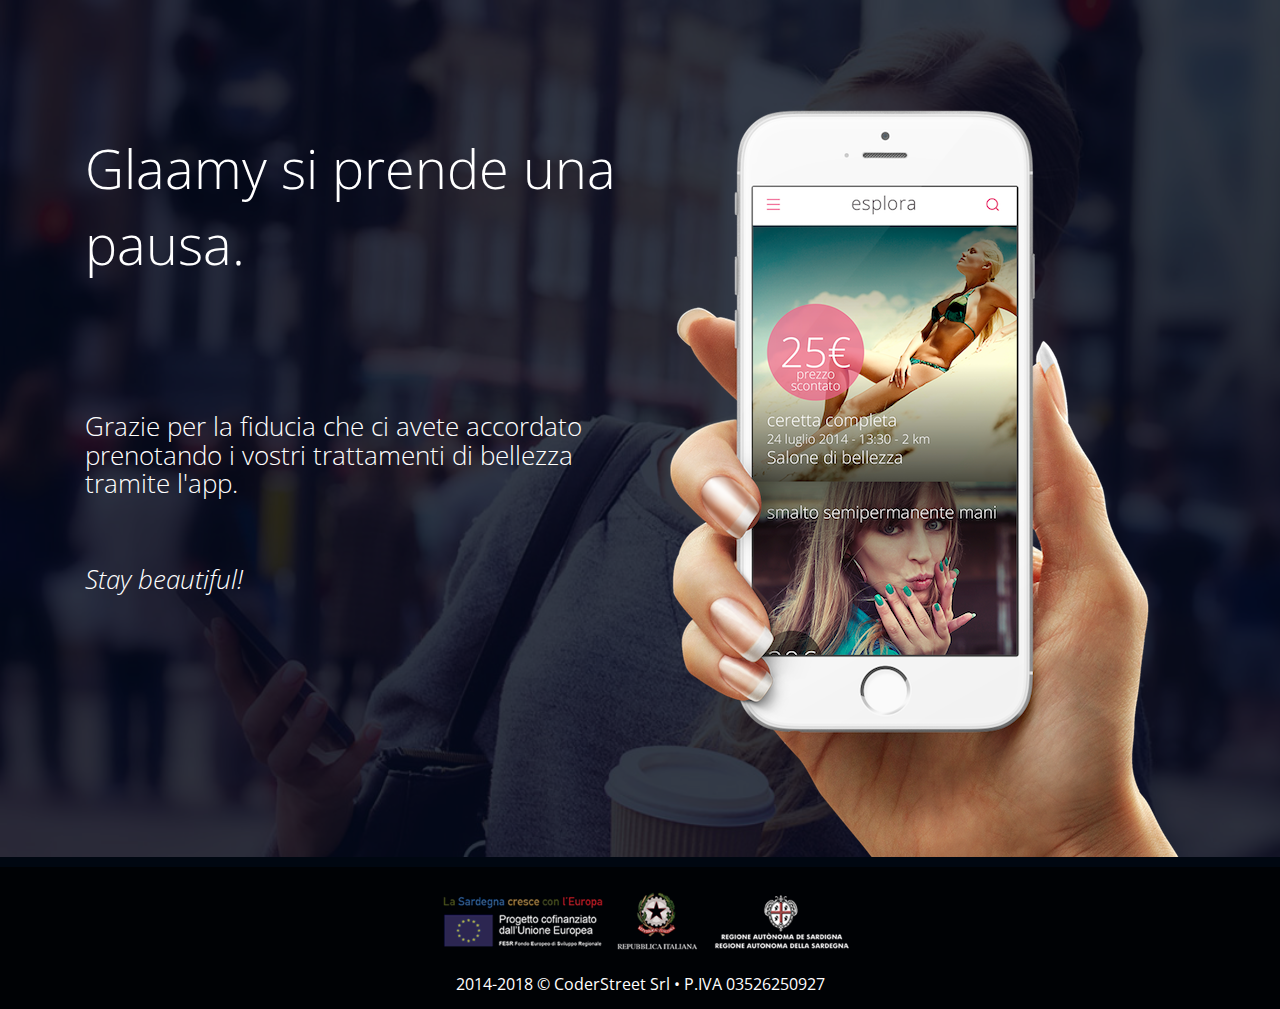
<file: glaamy_splash/index.html>
<!DOCTYPE html>
<html lang="en">
<head>
	<meta charset="utf-8">
    <meta http-equiv="X-UA-Compatible" content="IE=edge">
    <meta name="viewport" content="width=device-width, initial-scale=1.0">
    <meta name="description" content="">
    <meta name="author" content="">
    <title>Glaamy</title>
    
	<!-- Bootstrap CSS -->
	<link href="css/bootstrap.min.css" rel="stylesheet">
     <!-- CSS Custom -->
    <link rel="stylesheet" type="text/css" href="css/style.css">
    
    <!-- favicon Icon -->
    <!--<link rel="shortcut icon" href="images/favicon.ico" type="image/x-icon">
	<link rel="icon" href="images/favicon.ico" type="image/x-icon">-->
    <!-- CSS Plugins -->
    <link href="css/font-awesome.min.css" rel="stylesheet">
    <link rel="stylesheet" href="css/animate.min.css">
    <!-- Google Fonts -->
	<link href='https://fonts.googleapis.com/css?family=Roboto+Slab:400,300,700' rel='stylesheet' type='text/css'>
	<link href='https://fonts.googleapis.com/css?family=Open+Sans:400,600,700' rel='stylesheet' type='text/css'>
     <!-- HTML5 Shim and Respond.js IE8 support of HTML5 elements and media queries -->
    <!-- WARNING: Respond.js doesn't work if you view the page via file:// -->
    <!--[if lt IE 9]>
        <script src="https://oss.maxcdn.com/libs/html5shiv/3.7.0/html5shiv.js"></script>
        <script src="https://oss.maxcdn.com/libs/respond.js/1.4.2/respond.min.js"></script>
    <![endif]-->

</head>
<body>

<section id="home" class="top_banner_bg secondary-bg">
	<div class="container">
		<div class="row">
			<div class="col-md-12">
				<div class="top_banner">
				
				</div>
				
				<div class="col-md-6">
					<div class="present">
						<h1> Glaamy si prende una pausa. </h1>
						
						<h5> Grazie per la fiducia che ci avete accordato prenotando i vostri trattamenti di bellezza tramite l'app.</h5>
						
						<h5> <br/><br/> <em>Stay beautiful!</em></h5>
					</div>
				</div>
				
				<div class="col-md-6">
					<div class="present_img">
						<img src="images/image-1.png" alt="image">
					</div>
				</div>
				
			</div>
		</div>
	</div>
</section>

<footer class="third-bg">
	<div class="footer_bottom fourth-bg">
		<img src="images/sardegna-ricerche.png">
		<br/>
        <p>2014-2018 &copy; CoderStreet Srl • P.IVA 03526250927 </p>
    </div>
				
</footer>
<script src="js/jquery.min.js"></script>
<script src="js/bootstrap.min.js"></script>
<script src="js/interface.js"></script> 
<script type="text/javascript"> 
	$(document).ready(function(){
	$("#menu_slide").click(function(){
		$("#navbar").slideToggle('normal');
	});
	});
 </script>
<!--Menu Js Right Menu-->
<script type="text/javascript">
$(document).ready(function(){
  $('#navbar > ul > li:has(ul)').addClass("has-sub");
  $('#navbar > ul > li > a').click(function() {
    var checkElement = $(this).next();
    $('#navbar li').removeClass('dropdown');
    $(this).closest('li').addClass('dropdown');	
    if((checkElement.is('ul')) && (checkElement.is(':visible'))) {
      $(this).closest('li').removeClass('dropdown');
      checkElement.slideUp('normal');
    }
    if((checkElement.is('ul')) && (!checkElement.is(':visible'))) {
      $('#navbar ul ul:visible').slideUp('normal');
      checkElement.slideDown('normal');
    }
    if (checkElement.is('ul')) {
      return false;
    } else {
      return true;	
    }		
  });
});
<!--end-->
</script>
<script type="text/javascript">	
$("#navbar").on("click", function(event){
    event.stopPropagation();
});
$(".dropdown-menu").on("click", function(event){
    event.stopPropagation();
});
$(document).on("click", function(event){
    $(".dropdown-menu").slideUp('normal');
});	

$(".navbar-header").on("click", function(event){
    event.stopPropagation();
});
$(document).on("click", function(event){
    $("#navbar").slideUp('normal');
});		
</script>

</body>
<!-- JS Plugins -->
  </html>
</file>
<file: glaamy_splash/css/style.css>
@charset "utf-8";
/* CSS Document */

*::-moz-selection {
  background: #f6b20e none repeat scroll 0 0;
  color: #fff;
}
::-moz-selection { background: #64bb67; color:#fff; text-shadow: none; }
::selection { background:#64bb67; color:#fff; text-shadow: none; }

 body {
	background:#fff;
	font-family: 'Open Sans', sans-serif;
	font-size: 16px;
	line-height: 30px;
	overflow-x:hidden;
	position:relative;
	font-weight:300;
} 
section {
  clear: both;
  padding:110px 0;
}

h1, h2, h3, h4, h5, h6 {
	font-family: 'Open Sans', sans-serif;
}

h1 {
  font-size: 66px;
}
h2{
  font-size: 46px;
}
h3 {
  font-size: 36px;
}
h4{
  font-size: 32px;	
}
h5 {
	 font-size: 26px;
}
h6{
	font-size: 22px;
}


p{
	font-size:16px;
	color:#585858;
	line-height:27px;
}


.secondary-bg{
	background-color:#010a1c;
}
.primary-bg{
	background-color:#fff;
}
.third-bg{
	background-color:#000711;
}
.fourth-bg{
	background-color:#000205;
}
.fifth-bg{
	background-color:#f0efef;
}


a {
	transition-duration:0.3s;
	 -moz-transition-duration:0.3s;
	  -o-transition-duration:0.3s;
	   -webkit-transition-duration:0.3s;
	    -ms-transition-duration:0.3s;
		text-decoration:none;
}

a:hover{
	text-decoration:none;
}

.padding_bottom_none{
	padding-bottom:0px;
}

.padding_none {
  padding: 0;
}

.clear{
	clear:both;
}
img {
	max-width:100%;
}

.section_heading.primary-bg > a {
  text-decoration: none;
}

.section_heading.secondary-bg.recent_post > a {
  text-decoration: none;
}

.container {
  position: relative;
  z-index: 1;
}


/*============
	header
===================*/
header {
  background:rgba(0, 0, 0, 0.5);
  margin: 0 auto;
  padding: 0;
}

.logo_img {
  padding: 9px 0;
}

/*=========
	menu
==========*/

.dropdown .dropdown-toggle::after{
 
  content: "";
  font-family: fontawesome;
  font-size: 10px;
  font-weight: 400;
  margin: 0 3px;
  position: absolute;
}
.dropdown .dropdown-toggle {
  position: relative;
}

.navbar.navbar-default, #navbar.collapse.navbar-collapse {
	background-color:transparent;
}


.navbar {
  border: 0 solid hsla(0, 0%, 0%, 0);
  margin-bottom: 0;
  position: relative;
}

.collapse.navbar-collapse {
  background: hsl(0, 0%, 0%) none repeat scroll 0 0;
  margin: 0 auto;
  text-align: right;
}
.navbar ul.nav.navbar-nav {
	float:none;
	text-align:center;
}
.navbar ul.nav.navbar-nav {
	display:inline-block;
	float:none;
	vertical-align:middle;
}

.navbar ul.nav.navbar-nav li {
  margin: 0;
  padding: 0 5px;
}

.navbar ul.nav.navbar-nav li:first-child {
	border-left:0px;
}

.navbar ul.nav.navbar-nav li:last-child {
	border-right:0px;	
}

.navbar ul.nav.navbar-nav li a {
  color: hsl(0, 0%, 100%);
  font-family: "Open Sans",sans-serif;
  font-size: 15px;
  font-weight: 400;
  padding-left: 10px;
  padding-right: 13px;
  text-transform: uppercase;
}

.navbar ul.nav.navbar-nav li a:hover {
    background-color: #f6b20e;
    color: #fff;
}
	
.navbar ul.nav.navbar-nav li.active a {
    background-color: #f6b20e;
    color: #fff;
}

.navbar-collapse {
  overflow-x: visible;
  padding-left: 0;
  padding-right: 0;
}

@media (min-width:990px) {.navbar-collapse { display: inline-block;}	}

/*----------blog----------*/
section.post_blog_bg {
  padding: 10px 0 60px;
}

.blog_category > ul {
  margin: 0;
  padding: 0;
}
.blog_category li {
  display: inline-block;
  font-size: 13px;
  font-weight: 300;
  list-style: outside none none;
  text-transform: uppercase;
}
.blog_category {
  display: inline-block;
  float: left;
}
.blog_text > ul {
  margin: 0;
  padding: 0;
}
.blog_text li {
  display: inline;
  font-size: 13px;
  font-weight: 300;
  list-style: outside none none;
  padding: 0 0 0 10px;
  text-transform: uppercase;
}

.blog_text li a {
  font-size: 13px;
  font-weight: 300;
  color: #949393;
  text-transform:uppercase;
}

.blog_text li a:hover {
	color:#f6b20e;

}

.blog_post > h4 {
  padding-bottom: 10px;
}
.blog_post_img {
  margin: 10px 0 20px;
}
.blog_post {
  border-bottom: 1px solid hsl(0, 0%, 80%);
  padding: 40px 0;
}
.blog_post > p {
  font-family: open sans;
  font-size: 17px;
  font-weight: 400;
  margin: 0 0 15px;
}

.blog_post > a {
  color: hsl(0, 0%, 0%);
  font-size: 17px;
  font-weight: 300;
}

.blog_post > a:hover {
	color:#f6b20e;
}

.blog_category li a {
  color: hsl(0, 0%, 0%);
  font-weight: 600;
}
.blog_category li a:hover {
	color:#f6b20e;
}

.blog_post h4 a {
  color: hsl(0, 0%, 0%);
  font-weight: 300;
}

article.blog_post:last-child {
  border-bottom: medium none;
}

.page-numbers {
  clear: both;
  margin: 30px auto;
  padding: 0;
}
.page-numbers li {
  display: inline-block;
  list-style: outside none none;
}
.page-numbers li:hover a, .page-numbers li:hover span, .page-numbers li .current {
  background-color: hsl(42, 93%, 51%);
  color: hsl(0, 0%, 100%);
  border-radius: 10px;
}
.page-numbers li a, .page-numbers li span {
  color: hsl(0, 0%, 0%);
  display: inline-block;
  font-size: 15px;
  font-weight: 400;
  margin-right: 5px;
  padding: 4px 15px;
  text-decoration: none;
}
.page-numbers li a, .page-numbers li span {
  color: hsl(0, 0%, 0%);
  display: inline-block;
  font-size: 15px;
  font-weight: 400;
  margin-right: 5px;
  padding: 1px 12px;
  text-decoration: none;
}

.side_bar_heading {
  text-align: center;
}

.side_bar_heading h6 {
  border-bottom: 1px solid hsl(0, 0%, 75%);
  display: inline-block;
  font-weight: 300;
  line-height: 64px;
margin-bottom: 40px;
  margin-top: 0;
  padding: 0 10px 10px;
  position: relative;
  text-transform: uppercase;
}


.side_bar_heading h6::after {
  bottom: -34px;
  content: "";
  font-family: fontawesome;
  font-size: 30px;
  left: 0;
  margin: 0 auto;
  position: absolute;
  right: 0;
  color: rgba(0, 0, 0, 0.5);
}


.side_bar_sub_heading h6 {
  border-bottom: 1px solid hsl(0, 0%, 75%);
  display: inline-block;
  font-weight: 300;
  line-height: 64px;
margin-bottom: 40px;
  margin-top: 0;
  padding: 0 10px 10px;
  position: relative;
  text-transform: uppercase;
  color:#fff;
}


.side_bar_sub_heading h6::after {
  bottom: -34px;
  content: "";
  font-family: fontawesome;
  font-size: 30px;
  left: 0;
  margin: 0 auto;
  position: absolute;
  right: 0;
  color: rgba(255, 255, 255, 0.5);
}


.news_sletter p {
  font-size: 14px;
  font-weight: 400;
  line-height: 24px;
  color: hsl(0, 0%, 100%);
}
.news_sletter {
  background: hsl(0, 0%, 0%) none repeat scroll 0 0;
  padding: 27px;
  margin-bottom: 40px;
  text-align: center;
}
.blog_form .form-control {
  border: medium none;
  border-radius: 10px;
  box-shadow: none;
  height: 50px;
}
.search_btn-3 .btn-default {
  background: hsl(39, 100%, 50%) none repeat scroll 0 0;
  border: medium none;
  border-radius: 10px;
  color: hsl(0, 0%, 100%);
  font-family: roboto slab;
  font-size: 22px;
  height: 50px;
  width: 100%;
}

.side_blog_bg {
  padding: 60px 0 60px;
}
.sidebar_wrap {
  border: 1px solid hsl(0, 0%, 80%);
  padding: 20px;
  margin-bottom: 40px;
}

.recent-detail {
  border-bottom: 1px solid hsl(0, 0%, 80%);
  margin-bottom: 20px;
  overflow: hidden;
  padding-bottom: 20px;
}

.recent-image {
  float: left;
  padding: 0 12px 0 0;
}
.recent-text h6 {
  color: hsl(0, 0%, 0%);
  font-size: 18px;
  font-weight: 300;
  margin: 0;
  padding: 0 0 10px;
}
.blog_category.side_category {
  display: inline-block;
  float: left;
}
.blog_category.side_category li {
  font-size: 11px;
}
.recent-detail:last-child {
  border-bottom: medium none;
}

.category-detail > ul {
  margin: 0 auto 30px;
  padding: 0;
}

.category-detail li {
  border-bottom: 1px dashed hsl(0, 0%, 80%);
  list-style: outside none none;
  margin: 0 20px 0 20px;
  padding: 10px 0;
}

.category-detail span {
  float: right;
}

.category-detail i {
  padding-right: 5px;
}

.category-detail li:last-child {
  border-bottom: medium none;
}
.category-detail li a {
  color: hsl(0, 0%, 0%);
  font-size: 15px;
}

.category-detail li a:hover {
 color:#ffa200;
}

.tag-detail ul {
  margin: 0 auto 30px;
  padding: 0;
}

.tag-detail li {
  display: inline-block;
  list-style: outside none none;
  padding:  3px 0px;
}
.tag-detail li a {
  background: #f6b20e none repeat scroll 0 0;
  border-radius: 10px;
  color: hsl(0, 0%, 100%);
  font-size: 14px;
  font-weight: 300;
padding: 5px 18px;
}

.recent-text a {
  color: hsl(0, 0%, 0%);
}

.recent-text a:hover {
 color:#f6b20e;
}

.blog_post h4 a:hover {
  color:#f6b20e;
}
.tag-detail li a:hover {
  background: #d7232d;
}
article.blog_post {
  margin: 0;
}

.form-group.blog_form {
  margin: 0;
  padding: 25px 0;
}





/*---------coming soon--------*/
.logo_bar {
  padding: 10px 0;
}
.logo_bar > ul {
  display: inline-block;
  float: right;
  margin: 0;
  padding: 0;
}
.logo_bar li a {
  border: 1px solid hsl(0, 0%, 100%);
  color: hsl(0, 0%, 100%);
  padding: 5px 30px;
  font-size: 15px;
  line-height: 27px;
  font-weight: 300;
}
.logo_bar li {
  list-style: none;
  display: inline-block;
}

.logo_bar li a:hover{
 background:#ffa200;
 color:#fff;	
}

section.coming_soon_bg {
  background: hsl(221, 93%, 6%) url("../images/top_banner.png") no-repeat fixed 0 0 / cover ;
  position: relative;
  padding: 60px 0 160px;
}
section.coming_soon_bg:after {
	position:absolute;
	top:0px;
	left:0px;
	right:0px;
	height:100%;
	width:100%;
	content:"";
	background:rgba(1, 10, 28, 0.8);	
}
.coming_soon_detail {
  width: 80%;
}
.coming_soon_detail h2 {
  color: hsl(0, 0%, 100%);
  font-weight: 400;
  line-height: 65px;
}



#defaultCountdown {
  margin: 0 auto;
  padding: 10px 0 40px;
  text-align: left;
}
#defaultCountdown .countdown-section {
  display: inline-block;
  height: 144px;
  list-style: outside none none;
  margin: 0 30px 0 auto;
  padding: 30px 0;
  text-align: center;
  width: 104px;
}
#defaultCountdown .countdown-section .countdown-period {
  color: hsl(0, 0%, 100%);
  display: block;
  font-size: 18px;
  font-weight: 400;
  line-height: 50px;
  text-align: center;
  font-weight: 400;
  font-family: roboto slab;
}
#defaultCountdown .countdown-section .countdown-amount {
  border: 2px solid #ffa200;
  border-radius: 100px;
  color: hsl(0, 0%, 100%);
  display: block;
  font-size: 36px;
  font-weight: 400;
  line-height: 33px;
  padding: 35px 0;
  text-align: center;
  font-family: roboto slab;

}

.email_field .form-control {
  border: 1px solid hsl(0, 0%, 80%);
  border-radius: 10px;
  box-shadow: none;
  color: hsl(0, 0%, 0%);
  font-size: 18px;
  font-weight: 300;
  height: 55px;
  margin: 0 auto;
  position: relative;
  width: 50%;
  float: left;
}
.search_btn-2 {
  bottom: -35px;
  position: absolute;
  right: 240px;
}
.search_btn-2 .btn.btn-default {
  background: hsl(42, 93%, 51%) none repeat scroll 0 0;
  border: medium none;
border-radius: 0 10px 10px 0;
  color: hsl(0, 0%, 100%);
  font-family: roboto slab;
  font-size: 22px;
  font-weight: 500;
  line-height: 29px;
  margin: 10px 0 35px;
  padding: 13px 40px;
}

.coming_soon_footer {
  background: hsla(0, 0%, 0%, 0.5) none repeat scroll 0 0;
  bottom: 0;
  padding: 5px 0 5px;
  position: absolute;
  width: 100%;
}

.coming_soon_footer ul {
  float: right;
  margin: 0;
  padding: 0;
}
.coming_soon_footer li {
  display: inline-block;
  list-style: outside none none;
}

.coming_soon_footer p {
  color: hsl(0, 0%, 100%);
  display: inline-block;
  font-size: 17px;
}

.coming_soon_footer a {
  color: hsl(0, 0%, 100%);
  font-size: 22px;
  padding: 0 10px;
}

.coming_soon_footer a:hover {
	color:#ffa200;
}


/*----------error404---------*/
section.error_top_bg {
  background: hsl(220, 93%, 6%) url(../images/404_bg.png) no-repeat fixed 0 0 / cover ;
  position: relative;
}
section.error_top_bg:after {
	position:absolute;
	top:0px;
	left:0px;
	right:0px;
	height:100%;
	width:100%;
	content:"";
	background:rgba(1, 10, 28, 0.8);	
}

.category_m {
  text-align: center;
  margin: 0 auto;
}

.category_m > h2 {
  color: #fff;
  font-weight: 300;
  line-height: 40px;
}

ul.breadcrumbs_m {
  margin: 0;
  padding: 0;
}

.breadcrumb_m {
  border-radius: 0;
  list-style: outside none none;
  margin-bottom: 0;
  right: 0;
  top: 0;
}

#breadcrumbs_m > li {
  font-size: 15px;
  font-weight: 400;
  line-height: 44px;
  list-style: outside none none;
  display: inline-block;
  color:#fff;
}

#breadcrumbs_m a {
  color: #fff;
  text-decoration: none;
}

#breadcrumbs_m a:hover {
  color: #f69712;
}

.error_detail {
  text-align: center;
}
.text_404 {
  width: 49%;
  float: left;
  margin: 0 auto;
}

.text_404 h1 {
  font-size: 202px;
  font-weight: 300;
  margin: 0;
  padding-bottom: 50px;
}

.not_found {
  width: 49%;
  float: left;
  margin: 0 auto;
}

.not_found h2 {
  font-size: 132px;
  font-weight: 300;
  line-height: 45px;
}

.not_found h3 {
  font-size: 50px;
  font-weight: 300;
  line-height: 45px;
  padding-bottom: 30px;
}

.error_detail h3 {
  font-weight: 300;
  margin: 0 0 40px;
}
.error_form .form-control {
  border: 1px solid hsl(0, 0%, 80%);
  border-radius: 10px;
  box-shadow: none;
  color: hsl(0, 0%, 0%);
  font-size: 18px;
  font-weight: 300;
  height: 55px;
  width: 49%;
  margin: 0 auto;
  position:relative;
}

.search_btn .btn.btn-default {
  background: hsl(42, 93%, 51%) none repeat scroll 0 0;
  border: 1px solid hsl(0, 0%, 100%);
  border-radius: 10px;
  color: hsl(0, 0%, 100%);
  font-family: roboto slab;
  font-size: 22px;
  font-weight: 500;
  line-height: 29px;
  margin: 10px 0 35px;
  padding: 10px 30px;
}

.search_btn {
  bottom: -13px;
  left: 344px;
  position: absolute;
  right: 0;
}


/*---------- about-us --------*/

.about_us_img {
  float: left;
  text-align: center;
  margin: 0 auto;
  position: relative;
}

.about_us_detail > ul {
  margin: 0;
  padding: 0;
}
.about_us_detail li {
  display: inline-block;
  float: left;
  font-size: 13px;
  line-height: 20px;
  list-style: outside none none;
  margin: 0 20px 40px 0;
  width: 47%;
}

.about_us_detail i {
  font-size: 30px;
  padding-right: 10px;
  color:#ffa200;
}

.about_us_detail {
  margin-top: 50px;
  overflow: hidden;
}

.app_screenshot {
  float: left;
  padding: 10px;
  width: 25%;
}

.panel-group .panel {
  -moz-border-bottom-colors: none;
  -moz-border-left-colors: none;
  -moz-border-right-colors: none;
  -moz-border-top-colors: none;
  background: hsla(0, 0%, 0%, 0) none repeat scroll 0 0;
  border-color:#e5e5e5;
  border-image: none;
  border-radius: 0;
  border-style: none none solid;
  border-width: medium medium 1px;
  box-shadow: none;
  margin-bottom: 26px;
  padding: 20px 0;
}

.panel-heading {
  position:relative;
  padding:0;
}
.panel-title a {
  background-color: hsl(0, 0%, 100%);
  color: hsl(0, 0%, 0%);
  display: block;
  font-size: 24px;
  line-height: 30px;
  padding: 10px 10px 10px 60px;
  text-decoration: none;
  font-weight:400;
}

.panel-title a.collapsed {
  background-color: hsl(0, 0%, 100%);
  color: hsl(0, 0%, 0%);
}
.font-icon-m {
  float: left;
  left: 0;
  position: absolute;
  top: 0;
}
.font-icon-m i.fa {
  background-color: hsl(0, 0%, 100%);
  color: hsl(0, 0%, 0%);
  font-size: 24px;
  height: 50px;
  line-height: 39px;
  padding: 7px;
  text-align: center;
  width: 47px;
}
.panel-title a.collapsed .fa-plus-circle {
  display: block;
}
.panel-title a .fa-plus-circle{
  display: none;
}
.panel-title a .fa-minus-circle {
  display: block;
}
.panel-title a.collapsed .fa-minus-circle {
  display:none;
}
.panel-body {
  background-color: hsl(0, 0%, 100%);
  padding: 20px 0 0 60px;
}
.panel-body p {
  color: hsl(0, 1%, 33%);
  margin-bottom: 20px;
}
#accordion1.panel-group {
  margin-bottom: 90px;
}


.screenshot_slider {
  overflow: hidden;
  margin: 0 auto;
  text-align: center;
  margin-bottom: 100px;
}






/*------ present app layers-------*/

section.top_banner_bg {
  background: hsl(220, 93%, 6%) url("../images/top_banner.png") no-repeat fixed 0 0 / cover ;
  padding-bottom: 0;
  position: relative;
}
section.top_banner_bg:after {
	position:absolute;
	top:0px;
	left:0px;
	right:0px;
	height:100%;
	width:100%;
	content:"";
	background:rgba(1, 10, 28, 0.8);	
}

.present {
  position: relative;
  z-index: 2;
}

.present_img {
  position: relative;
  z-index: 2;
}

.present h1 {
  font-size: 54px;
  font-weight: 300;
  color: #fff;
  line-height:76px;
  padding-bottom:120px;
}
.present h5 {
  font-weight: 300;
  color: #fff;
}
.present span {
  color: hsl(37, 99%, 44%);
  font-weight: 700;
}
.present b {
  color: hsl(42, 93%, 51%);
  font-weight: 700;
}

.section_btn .btn.btn-default {
  background: hsl(357, 73%, 49%) none repeat scroll 0 0;
  border: 0 none;
  border-radius: 10px;
  box-shadow: 5px 5px 5px hsla(0, 0%, 0%, 0.2);
  color: hsl(0, 0%, 100%);
  font-size: 30px;
  font-weight: 600;
  line-height: 64px;
  margin: 40px 5px 0;
  padding: 5px 35px;
  text-shadow: 1px 1px 1px hsl(0, 0%, 0%);
  font-family: roboto slab;
}

.section_btn > span .btn.btn-default {
  background: #f6b20e;
}


.present_img {
  position: relative;
}

.section_btn .btn.btn-default:hover {
  background: #ba0a14 none repeat scroll 0 0;
}

.section_btn > span .btn.btn-default:hover {
  background: #d59700 none repeat scroll 0 0;
}

.section_sub_btn .btn.btn-default:hover {
  background: #d7232d none repeat scroll 0 0;
}


/*-------- features ---------*/

.section_heading {
  text-align: center;
}

.section_heading h2 {
  border-bottom: 1px solid hsl(0, 0%, 75%);
  display: inline-block;
  font-weight: 300;
  line-height: 64px;
  margin-bottom: 60px;
  margin-top: 0;
  padding: 0 10px 10px;
  position: relative;
  text-transform: uppercase;
}


.section_heading h2::after {
  bottom: -34px;
  content: "";
  font-family: fontawesome;
  font-size: 30px;
  left: 0;
  margin: 0 auto;
  position: absolute;
  right: 0;
  color: rgba(0, 0, 0, 0.5);
}

.section_heading h4 {
  font-weight: 300;
  line-height: 45px;
  margin: 0;
  padding: 0 0 50px;
  color:#555454;
}

.features_detail > ul {
  margin: 0;
  padding: 0;
}

.features_detail li:nth-child(2n) {
  border-right: 0 none;
  padding-left: 18px;
  text-align: left;
}

.features_detail li:nth-last-child(2) {
  border-bottom: 0 none;
}
.features_detail li:nth-child(2n) {
  border-right: 0 none;
  padding-left: 18px;
  text-align: left;
}
.features_detail li:last-child {
  border-bottom: 0 none;
}

.features_detail li {
  border-bottom: 1px solid #bfbfbf;
  border-right: 1px solid #bfbfbf;
  display: inline-block;
  font-size: 13px;
  font-weight: 300;
  line-height: 20px;
  list-style: outside none none;
  margin-bottom: 20px;
  padding: 10px 20px 30px 0;
  text-align: right;
  width: 49%;
  color:#555454;
}

.features_detail i {
  font-size: 28px;
  color:#f6b20e;
}

.features_detail h5 {
  color: hsl(0, 1%, 33%);
  font-weight: 400;
  line-height: 47px;
}

.features_img {
  text-align: right;
}

.features_detail {
  margin-top: 100px;
}


/*---------- services---------*/
.section_heading.section_heading_2 h2 {
  border-bottom: 1px solid rgba(255, 255, 255, 0.5);
  display: inline-block;
  font-weight: 300;
  line-height: 64px;
  margin-bottom: 60px;
  padding: 0 10px 10px;
  position: relative;
  color:#fff;
}

.section_heading.section_heading_2 h2::after {
  bottom: -34px;
  content: "";
  font-family: fontawesome;
  font-size: 30px;
  left: 0;
  margin: 0 auto;
  position: absolute;
  right: 0;
  color: rgba(255, 255, 255, 0.5);
}

.section_heading.section_heading_2 h4 {
  font-weight: 300;
  line-height: 45px;
  margin: 0;
  padding: 0 0 50px;
  color:#fff;
}

.services_img {
  float: left;
  padding: 63px 10px 0 0;
}


.services_detail span {
  border: 2px solid hsl(42, 93%, 51%);
  border-radius: 100%;
  color: hsl(42, 93%, 51%);
  display: inline-block;
  float: left;
  font-size: 30px;
  padding: 30px 32px;
}


.services_detail h5 {
  color:#fff;
  display: inline-block;
  float: left;
  line-height: 47px;
  margin: 0;
  padding: 0 20px 5px;
}

.services_detail p {
  color: hsl(0, 0%, 100%);
  float: left;
  font-size: 13px;
  font-weight: 300;
  line-height: 20px;
  padding: 0 0 0 20px;
  width: 74%;
}
.services_detail > ul {
  margin: 0;
  padding: 0;
}
.services_detail {
  margin-left: 45px;
  margin-top: 45px;
}
.services_detail li {
  margin-bottom: 30px;
  overflow: hidden;
}

.services_detail span i {
  -webkit-transition: all 0.5s ease;
     -moz-transition: all 0.5s ease;
       -o-transition: all 0.5s ease;
      -ms-transition: all 0.5s ease;
          transition: all 0.5s ease;
}
 
.services_detail span i:hover {
  border-radius: 50%;
  -webkit-transform: rotate(360deg);
     -moz-transform: rotate(360deg);
       -o-transform: rotate(360deg);
      -ms-transform: rotate(360deg);
          transform: rotate(360deg);
}


section.our_service_bg {
  background: url(../images/services_bg.png) repeat scroll 0 0;
  position:relative;
}




section.our_service_bg:after {
	position:absolute;
	top:0px;
	left:0px;
	right:0px;
	height:100%;
	width:100%;
	content:"";
	background:rgba(1, 10, 28, 0.8);	
}



/*------ how it work-------*/

.how_it_work_m {
  margin-top: 50px;
}

.how_it_work_m i {
  font-size: 46px;
  line-height: 50px;
  color: #f6b20e;
}
.how_it_work_m.text-right h5 {
  color: #555454;
  line-height: 50px;
  padding-bottom: 15px;
  position: relative;
}

.how_it_work_m.text-right h5::after {
  border-bottom: 1px solid hsl(42, 93%, 51%);
  bottom: 0;
  color: hsl(42, 93%, 51%);
  content: "";
  position: absolute;
  right: -60px;
  width: 60%;
  z-index: 1;
}

.how_it_work_m.text-right h5::before {
  content: "";
  font-family: fontawesome;
  font-size: 16px;
  position: absolute;
  right: -69px;
  top: 38px;
  z-index: 1;
  color:#f6b20e;
}

.how_it_work_m p {
  font-size: 14px;
  font-weight: 300;
  margin: 0;
  padding: 8px 0;
  color:#555454;
}
.workng_img {
  margin: 0 auto;
  text-align: center;
}

.how_it_work_m.text-left h5 {
  color: #555454;
  line-height: 50px;
  padding-bottom: 15px;
  position: relative;
}

.how_it_work_m.text-left h5::after {
  border-bottom: 0.5px solid #f6b20e;
  bottom: 0;
  content: "";
  position: absolute;
  left: -60px;
  width: 60%;
  z-index: 1;
  color:#f6b20e;
}

.how_it_work_m.text-left h5::before {
  content: "";
  font-family: fontawesome;
  font-size: 16px;
  position: absolute;
  left: -69px;
  top: 38px;
  z-index: 1;
  color:#f6b20e;
}



/*--------price rate ----------*/
.table-1 {
  background: hsl(0, 0%, 100%) none repeat scroll 0 0;
  border-radius: 10px;
  overflow: hidden;
  position: relative;
  text-align: center;
}

.discount > p {
  color: hsl(0, 0%, 100%);
  font-size: 14px;
  font-weight: 300;
  margin: 0;
}

.discount {
  background: #d7232d none repeat scroll 0 0;
  left: -30px;
  padding: 5px 35px;
  position: absolute;
  top: 10px;
  transform: rotate(-43deg);
}

.table-1 h3 {
  font-size: 44px;
  font-weight: 300;
  margin: 0;
  padding: 20px 0;
}

.price_month {
  background: hsl(0, 2%, 89%) none repeat scroll 0 0;
  padding:10px 0;
}

.round {
  background: hsl(0, 0%, 100%) none repeat scroll 0 0;
  border: none;
  border-radius: 100px;
  display: table;
  margin: 0 auto;
  padding: 31px 24px;
}

.round > h3 {
  font-size: 44px;
  font-weight: 700;
  line-height: 15px;
  padding: 0 0 15px;
}
.round span p {
  font-size: 18px;
  font-weight: 300;
  margin: 0;
}

.table-1 > ul {
  margin: 25px 0;
  padding: 0;
}
.table-1 li {
  border-bottom: 1px dashed #e3e2e2;
  color: hsl(0, 0%, 0%);
  font-size: 20px;
  font-weight: 300;
  list-style: outside none none;
  margin: 0 40px;
  padding: 10px 20px;
}

.section_sub_btn .btn.btn-default {
  background: hsl(42, 93%, 51%) none repeat scroll 0 0;
  border: 0 none;
  border-radius: 10px;
  color: hsl(0, 0%, 100%);
  font-family: roboto slab;
  font-size: 22px;
  font-weight: 500;
  line-height: 35px;
  margin: 10px 0 35px;
  padding: 10px 30px;
}

.price_month_m {
  background: #d7232d none repeat scroll 0 0;
  padding:10px 0;
}


section.price_table_bg {
  background: url(../images/price_table_bg.png) repeat scroll 0 0;
  position:relative;
}




section.price_table_bg:after {
	position:absolute;
	top:0px;
	left:0px;
	right:0px;
	height:100%;
	width:100%;
	content:"";
	background:rgba(1, 10, 28, 0.8);	
}



/*---------- team member --------*/

.member_name > h5 {
  margin: 0;
}
.member_name {
  border: 1px solid hsl(0, 0%, 80%);
  padding: 25px 0;
  text-align: center;
}
.member_name > h5 {
  margin: 0;
  font-size: 24px;
  font-weight: 500;
  line-height: 27px;
}
.member_name > p {
  color: hsl(42, 93%, 51%);
  font-weight: 600;
  line-height: 25px;
  margin: 0;
  padding: 5px 0;
}


/*--------- testomimianl------*/
section.testimonial_bg {
  background: url(../images/testi_bg.png) repeat scroll 0 0;
  position:relative;
}

section.testimonial_bg:after {
	position:absolute;
	top:0px;
	left:0px;
	right:0px;
	height:100%;
	width:100%;
	content:"";
	background:rgba(1, 10, 28, 0.8);	
}

.testimonial_slide {
  margin: 0 auto;
  padding: 15px 0;
  width: 675px;
  overflow:hidden;
  border:1px solid rgba(59, 66, 77, 0.6);
  border-radius:10px;
}


.testi_img {
  float: left;
  text-align: center;
  width: 30%;
}
.testi_img > h5 {
  color: hsl(0, 0%, 100%);
  font-size: 20px;
  font-weight: 400;
}
 
 
  .testi_img > p {
  font-size: 12px;
  font-weight: 300;
  color: #f6b20e;
  line-height: 15px;
}
.testi-text {
  float: left;
  padding: 20px 16px 0;
  width: 69%;
}

.testi-text > p {
  color: hsl(0, 0%, 100%);
  font-size: 15px;
  font-weight: 300;
  line-height: 26px;
}

/*---------our - blogs-----------*/
.blog_detail {
  background: hsl(0, 0%, 100%) none repeat scroll 0 0;
  bottom: -70px;
  left: 0;
  margin: 0 auto;
  padding: 20px;
  position: absolute;
  right: 0;
  width: 310px;
}

.category_heading h6 {
  color: #f6b20e;
  font-size: 14px;
  font-weight: 500;
  margin: 0;
}

.category_heading h5 {
  color: hsl(0, 0%, 0%);
  font-size: 18px;
  font-weight: 300;
}

.category_heading a h5:hover {
  color: #d7232d;
}

.category_heading li {
  color: hsl(0, 0%, 70%);
  display: inline-block;
  font-size: 13px;
  font-weight: 300;
  list-style: outside none none;
  padding-right: 20px;
}

.category_heading a {
  font-size: 13px;
  font-weight: 300;
  color: #b2b2b2;
}

.category_heading ul {
  margin:0;
  padding:0;
}

.category_heading ul li a:hover {
  color:#f6b20e;
}

.read_more > p {
  border-bottom: 1px solid;
  color: hsl(0, 0%, 0%);
  display: inline-block;
  font-size: 13px;
  font-weight: 600;
  line-height: 18px;
}

.read_more p:hover {
  color:#f6b20e;
}



/*-------- contact -------*/
section.contact_bg {
  background: url(../images/contact_bg.png) repeat scroll 0 0;
  position:relative;
}

section.contact_bg:after {
	position:absolute;
	top:0px;
	left:0px;
	right:0px;
	height:100%;
	width:100%;
	content:"";
	background:rgba(1, 10, 28, 0.8);	
}

.contact_form {
  background: hsl(0, 0%, 100%) none repeat scroll 0 0;
  padding: 45px 35px 0;
}

.form-group span {
  color: hsl(0, 100%, 50%);
}

.contact_form .form-control {
  border: 1px solid hsl(0, 0%, 80%);
  border-radius: 10px;
  box-shadow: none;
  color: hsl(0, 0%, 0%);
  font-size: 18px;
  font-weight: 300;
  height: 55px;
  margin-bottom: 2px;
}

label {
  display: inline-block;
  font-weight: 700;
  margin-bottom: 5px;
  max-width: 100%;
  font-family: roboto slab;
}

.form-group {
  margin-bottom: 20px;
}


.contact_form .form-textarea {
  border: 1px solid hsl(0, 0%, 80%);
  border-radius: 10px;
  box-shadow: none;
  color: hsl(0, 0%, 0%);
  font-size: 18px;
  font-weight: 300;
  margin-bottom: 2px;
  padding: 5px 15px;
  width: 100%;
}

.contact_text span {
  color: hsl(42, 93%, 51%);
  display: inline-block;
  float: left;
  font-size: 50px;
  padding: 10px;
}
.contact_text h5 {
  color: hsl(0, 0%, 100%);
  display: inline-block;
  float: left;
  line-height: 47px;
  margin: 0;
  padding: 10px 30px 5px;
  width: 384px;
}

.contact_text p {
  color: hsl(0, 0%, 100%);
  float: left;
  font-size: 13px;
  font-weight: 300;
  line-height: 20px;
  padding: 0 0 0 20px;
  width: 74%;
}
.contact_text > ul {
  margin: 0;
  padding: 0;
}
.contact_text {
  margin-left: 45px;
  margin-top: 45px;
}
.contact_text li {
  margin-bottom: 30px;
  overflow: hidden;
}

.contact_text span i {
  -webkit-transition: all 0.5s ease;
     -moz-transition: all 0.5s ease;
       -o-transition: all 0.5s ease;
      -ms-transition: all 0.5s ease;
          transition: all 0.5s ease;
}
 
.contact_text span i:hover {
  border-radius: 50%;
  -webkit-transform: rotate(360deg);
     -moz-transform: rotate(360deg);
       -o-transform: rotate(360deg);
      -ms-transform: rotate(360deg);
          transform: rotate(360deg);
}



.subscribe_form .form-control {
  border: 1px solid hsl(0, 0%, 80%);
  border-radius: 10px;
  box-shadow: none;
  color: hsl(0, 0%, 0%);
  font-size: 18px;
  font-weight: 300;
  height: 55px;
  margin-bottom: 2px;
}

.subscribe {
  margin-top: 60px;
}
.subscribe > h3 {
  font-weight: 500;
  line-height: 46px;
  margin-bottom: 30px;
}
.subscribe > h6 {
  font-weight: 300;
  line-height: 34px;
  margin-bottom: 30px;
}



/*------- portfolio------*/
.tags {
  margin: 0 auto;
  text-align: center;
}
.tags > ul {
  margin: 0 auto;
  padding: 0;
  text-align: center;
}
.tags li {
  display: inline-block;
  list-style: outside none none;
  margin: 0 10px;
}
.tags a {
  background: hsl(0, 0%, 100%) none repeat scroll 0 0;
  color: hsl(0, 0%, 0%);
  display: block;
  font-size: 14px;
  font-weight: 300;
  padding: 4px 56px;
}

.tags a:hover {
	background:#f6b20e;
	color:#fff;
}

.port_img1 {
  float: left;
  padding-bottom: 10px;
  padding-left: 10px;
}

.portfolio_img {
  margin-top: 50px;
  overflow: hidden;
}


/*--------footer---------*/

.footer_top {
  margin: 5px 0;
  text-align: center;
}

footer{
	padding:10px 0 0;	
}
.footer_top > h4 {
  font-weight: 300;
  color: #fff;
}

.footer_top > ul {
  margin: 0;
  padding: 0;
}
.footer_top li {
  background: hsl(216, 100%, 1%) none repeat scroll 0 0;
  border-radius: 100%;
  display: inline-block;
  font-size: 26px;
  margin: 50px 5px;
  width: 70px;
  height: 70px;
  line-height: 68px;
  text-align: center;
}

.footer_top li:hover {
  background:#ffa200 none repeat scroll 0 0;
}

.footer_top a {
  color: hsl(0, 0%, 100%);
  display:block;
}

.footer_bottom p {
  color: hsl(0, 0%, 100%);
  font-weight: 400;
  margin:0 auto;
  display:inline-block;
  
}


footer .footer_bottom {
  padding: 10px;
  text-align: center;
}

.footer_bottom.fourth-bg a.backtop {
  background: #02060d none repeat scroll 0 0;
  border: 2px solid #f6b20e;
  border-radius: 100%;
  color:#f6b20e;
  float: right;
  font-weight: 700;
  width: 40px;
  text-decoration: none;
  font-size: 25px;
  height: 40px;
  text-align: center;
  line-height: 36px;
}
.footer_bottom a {
	color:#F6B20E;	
}

.dropdown-menu {
  background-color: hsl(0, 0%, 0%);
}

/*-------- responsive----------*/

@media (max-width:767px){
.collapse.navbar-collapse {
  overflow: scroll;
}
.dropdown-menu {
  position: relative;
  width: 100%;
}
.navbar-fixed-bottom .navbar-collapse, .navbar-fixed-top .navbar-collapse {
  max-height: 365px;
}
.tags > ul {
  margin: 0 auto;
  padding: 0;
  text-align: center;
  width: 170px;
}

.navbar.navbar-default, #navbar.collapse.navbar-collapse {
  background-color: hsl(0, 0%, 0%);
}	
	
.section_sub_btn .btn.btn-default {
  padding: 10px 20px;
}	
	
.footer_top li {  font-size: 15px;  height: 45px;  line-height: 3;  margin: 7px 5px; text-align: center;  width: 45px;}
.footer_bottom.fourth-bg a {  font-size: 15px;  height: 30px;  line-height: 28px;  width: 30px;}
.footer_bottom p { font-size:13px;}
.blog_post > p {  font-size: 15px;}
.blog_post > h4 {  font-size: 25px;}
.tag-detail {  text-align: center;}

	section.coming_soon_bg {  padding: 60px 0 90px;}
.coming_soon_img {margin: 50px 0;  text-align: center;}
.coming_soon_footer a {  font-size: 18px;}
.coming_soon_footer ul {  float: none;  text-align: center;}
.coming_soon_footer p {
  font-size: 13px;
  display: block;
  text-align: center;
}.search_btn-2 .btn.btn-default {  border-radius: 15px;}
.email_field .form-control {  width: 100%;}
.search_btn-2 {  text-align: center;  width: 100%;position: inherit;margin-bottom: 60px;}
#defaultCountdown {  margin: 0 auto;  padding: 10px 0 0px;  text-align: center;}
#defaultCountdown .countdown-section .countdown-period {  font-size: 14px;  line-height: 45px;}
#defaultCountdown .countdown-section .countdown-amount {  font-size: 27px;  line-height: 20px;  padding: 16px 0;}
#defaultCountdown .countdown-section {  height: 144px;  margin: 0 7px 0 auto;  width: 55px;}
.coming_soon_detail h2 {  font-size: 31px;  line-height: 40px;  text-align: center;}
.coming_soon_detail {  width: 100%;  margin-top: 40px;}	

	
.panel-body {  padding: 10px 0;  text-align: center;}
.panel-title a {   font-size: 20px; }
.about_us_img {  float: none;}
.about_us_detail li {  float: none; width:100%;}
	
.text_404 {  float: none;  margin: 0 auto;  width: 100%;}
.text_404 h1 {  font-size: 140px;padding-bottom: 0;}
.not_found {  float: none;  margin: 0 auto;  width: 100%;}	
.not_found h2 {  font-size: 72px;}
.not_found h3 {  font-size: 35px;  line-height: 50px; margin:0;}
.error_detail h3 {  font-size: 25px;}
.error_form .form-control {  width: 100%;}
.search_btn { position: inherit;}

	
.navbar ul li {  border-left: none;  border-right:none; }
.nav_icon {  display: block;  margin: 10px 0;}
.nav.navbar-nav.navbar-right {  display: none;  margin-top: 15px;}
.menu_bar ul li {  padding: 10px 20px;  text-align: left;  display:block;  cursor:pointer; }
.navbar ul li {  line-height: 15px;  list-style: outside none none;  margin: 5px 0;  padding: 0;  vertical-align: middle;  width: 100%;}
.navbar {  padding: 5px 0; position:relative;}
.navbar-toggle {
  float: none;
  margin: 10px;
  padding: 10px;
}
.navbar-header {
  text-align: center;
}
.navbar ul.nav.navbar-nav {
  display: block;
}
.navbar ul.nav.navbar-nav li a {  text-align: center;}
.menu_bar {
  display: inline;
  padding: 15px 0;
}
.navbar-collapse {
  border-top: none;
}
.dropdown-menu li:hover {
  background: hsl(39, 100%, 50%) none repeat scroll 0 0;
  color:#fff;
}
.navbar-default .navbar-nav > .open > a, .navbar-default .navbar-nav > .open > a:focus, .navbar-default .navbar-nav > .open > a:hover {
  background-color: hsl(39, 100%, 50%);
  color: hsl(0, 0%, 33%);
}
.navbar-default .navbar-nav .open .dropdown-menu > li > a:focus, .navbar-default .navbar-nav .open .dropdown-menu > li > a:hover {
  background-color: hsla(0, 0%, 0%, 0);
  color: hsl(0, 0%, 100%);
}


.logo_img {
  float: left;
  padding: 9px 0;
  position: relative;
  z-index: 1;
}
.present {  text-align: center;}
.present h1 {  font-size: 40px;  line-height: 60px;padding-bottom: 50px;}
.section_btn {  margin: 20px 0 30px;}
.present_img {  margin: 0 auto;  text-align: center;}
.section_heading h2 {  font-size: 35px; line-height:50px;}
.section_heading h4 {  font-size: 20px;  line-height: 30px;}
.features_detail {  margin-top: 30px;}
.features_detail li {  border-right: none;  text-align: center;  width: 100%;}
.features_img {  text-align: center;width: 100%;}
.services_img {  display:none;}
.services_img_n {  margin: 0 auto;  padding: 20px 5px 0;  text-align: center;  width: 100%;}
.services_detail {  margin: 0 0 30px;  text-align: center;
}.services_detail li {  padding: 50px 0 0px;margin: 0 auto;}
.services_detail span {  float: none;}
.services_detail h5 {  float: none;padding: 10px 20px 5px; display: block;}
.services_detail p {  float: none;  width: 100%;}
.how_it_work_m {  margin-top: 15px;  text-align: center;}
.how_it_work_m.text-right h5::before {  display: none;}
.how_it_work_m.text-right h5::after {  display: none;}
.how_it_work_m.text-right h5 {  line-height: 35px;}
.how_it_work_m p {  margin: 0 0 30px;}
.workng_img {  margin: 0 auto 40px;}
.how_it_work_m.text-let h5::before {  display: none;}
.how_it_work_m.text-left h5::after {  display: none;}
.how_it_work_m.text-left h5 {  line-height: 35px;}
.tags li {  background: hsl(0, 0%, 100%) none repeat scroll 0 0;  display: block;  margin: 10px 0;  width: 100%;}
.port_img1 {  float: none;  padding: 0;margin-bottom: 15px;}
.table-1 {  margin: 10px 0 25px;}
.member_img {  margin: 0 auto;  text-align: center;  width: 77%;}
.member_name {  margin: 0 auto;   width: 77%;}
.member_detail {  margin: 0 0 30px;}
.testimonial_slide {  width: 100%;padding: 15px 0 0 15px;}
.testi-text {  padding: 0 16px;}
article {  margin: 0 0 70px;}
.blog_detail {  width: 90%;}
.blog_image {  text-align: center;  margin: 0 auto;}
.contact_text h5 {       line-height: 40px;  margin: 0;  padding: 7px 1px 5px 30px;  width: 200px; font-size:16px;}
.contact_text span {  padding: 11px 0;}
.contact_text li {  display: block;  margin: 0 auto;}
.contact_text { margin-left: auto;  margin-top: 45px;}
.subscribe {  text-align: center;}
.workng_img {  margin: 30px auto 40px;}
.section_btn .btn.btn-default {  margin: 20px 5px 0;}
.footer_top > h4 {  font-size: 20px;  line-height: 30px;margin: 0 auto 25px;}
.features_detail li:nth-child(2n) {  text-align: center;}
.features_detail li:nth-last-child(2) {  border-bottom: 1px solid hsl(0, 0%, 80%);}
.pull-right {  float: none;  width: 100%;}
.contact_text span {  font-size: 30px;}

}



@media (min-width:500px) and (max-width:991px){
.tags li {
  display: inline-block;
  list-style: outside none none;
  margin: 10px 10px;
}
.subscribe_form .form-group {
  margin-bottom: 20px;
  padding: 0;
}
.contact_form .form-group {
  margin-bottom: 20px;
  padding: 0;
}
.contact_text h5 {
  width: auto;
}
.tag-detail {  text-align: center;}

section.coming_soon_bg {  padding: 60px 0 200px;}
.form-group {  margin-bottom: 45px;  padding: 60px 0 40px;}
.search_btn-2 .btn.btn-default {  border-radius: 0 15px 15px 0;  margin: 0;}
.email_field .form-control {
  float: none;
  width: 100%;
}
.search_btn-2 {
  margin-top: -140px;
  position: relative;
  right: -4px;
  text-align: right;
  top: 0;
  z-index: 1;
}
.coming_soon_footer p {
  display: block;
  font-size: 18px;
  text-align: center;
}

#defaultCountdown {  margin: 0 auto;  padding: 10px 0 0px;  text-align: center;}
#defaultCountdown .countdown-section .countdown-period {  font-size: 20px;  line-height: 45px;}
#defaultCountdown .countdown-section .countdown-amount {  font-size: 30px;  line-height: 20px;  padding: 30px 0;}
#defaultCountdown .countdown-section {  height: 144px;  margin: 0 20px 0 auto; width: 80px;}

}




/*--------768-992-------*/

@media (min-width:768px) and (max-width:992px){
.logo_img {
  padding: 9px 0;
  text-align: center;
}
.navbar ul.nav.navbar-nav li {
  list-style: outside none none;
  margin: 0;
  padding: 0 2px;
}
.navbar ul.nav.navbar-nav li a {
  font-size: 13px;
  padding-left: 9px;
  padding-right: 12px;
}
.present {
  margin-top: 50px;
}

	
.coming_soon_footer ul {
  float: none;
  margin: 0;
  padding: 0;
  text-align: center;
}
.coming_soon_img {  margin:50px 0 auto;  text-align: center;}
.search_btn-2 .btn.btn-default {  border-radius: 0 15px 15px 0;  margin: 0;}
.email_field .form-control {
  float: none;
  width: 100%;
}
.search_btn-2 {
  margin-top: -140px;
  position: relative;
  right: -4;
  text-align: right;
  top: 0;
  z-index: 1;
}
.coming_soon_footer p {
  display: block;
  font-size: 18px;
  text-align: center;
}
#defaultCountdown {  margin: 0 auto;  padding: 10px 0 0px;  text-align: center;}
#defaultCountdown .countdown-section .countdown-period {  font-size: 20px;  line-height: 45px;}
#defaultCountdown .countdown-section .countdown-amount {  font-size: 30px;  line-height: 20px;  padding: 40px 0;}
#defaultCountdown .countdown-section {  height: 144px;  margin: 0 20px 0 auto; width: 105px;}
.coming_soon_detail h2 {  font-size: 50px;  line-height: 60px;  text-align: center;}
.coming_soon_detail {  width: 100%;  margin-top: 40px;}	
	
	
	
.about_us_detail {  text-align: center;}
.panel-body {  padding: 10px 0;  text-align: center;}
.panel-title a {   font-size: 20px; }
.about_us_img {  float: none;}

	
	
.text_404 {  float: left;  margin: 0 auto;  width: 49%;}
.text_404 h1 {  font-size: 160px;padding-bottom: 0;}
.not_found {  float: left;  margin: 0 auto;  width: 49%;}	
.not_found h2 {  font-size: 82px;}
.not_found h3 {  font-size: 40px;  line-height: 50px; margin:0;}
.error_detail h3 {  font-size: 27px;}
.error_form .form-control {  width: 80%;}
.search_btn {  bottom: -33px;  left: 360px;  position: absolute;  right: 0;}
	
	

.present {  text-align: center;}
.present h1 {  font-size: 40px;  line-height: 60px;padding-bottom: 50px;}
.section_btn {  margin: 20px 0 30px;}
.present_img {  margin: 0 auto;  text-align: center;}
section {  padding: 60px 0;}
.section_heading h2 {  font-size: 40px;}
.section_heading h4 {  font-size: 26px;  line-height: 40px;}
.features_detail {  margin-top: 30px;}
.features_detail li {  border-right: none;  text-align: center;  width: 100%;}
.features_img {  text-align: center;}
.features_detail li:nth-child(2n) {  text-align: center;}
.features_detail li:nth-last-child(2) {  border-bottom: 1px solid #cccccc;}
.features_img.pull-left {  float: none;width: 100%;}
.services_img_n {  margin: 0 auto;  text-align: center;}
.how_it_work_m {  margin-top: 15px;  text-align: center;}
.how_it_work_m.text-right h5::before {  display: none;}
.how_it_work_m.text-right h5::after {  display: none;}
.how_it_work_m.text-right h5 {  line-height: 35px;}
.how_it_work_m p {  margin: 0 0 30px;}
.workng_img {  margin: 0 auto 40px;}
.how_it_work_m.text-left h5::before {  display: none;}
  .how_it_work_m.text-left h5::after {  display: none;}
.how_it_work_m.text-left h5 {  line-height: 35px;}
.port_img1 { width: 100%;}
.table-1 {  margin: 10px 0 25px;}
.member_detail {  margin: 0 0 30px;}
.member_detail {  float: left;  margin: 0 10px 30px;  width: 46%;}
article {  margin: 0 0 70px;}
.blog_image {  text-align: center;  margin: 0 auto;}
.blog_detail {  width: 90%;}
.contact_text h5 {  font-size: 16px;  width: auto;}
.contact_text span {  padding: 10px 20px;}
.contact_text li {  display: block;  margin: 0 auto;}
.contact_text { margin-left: auto;  margin-top: 45px;}
.subscribe {  text-align: center;}
.workng_img {  margin: 30px auto 40px;}
.section_btn .btn.btn-default {  margin: 20px 5px 0;}
.footer_top > h4 {  font-size: 25px;}
.footer_top li {  font-size: 20px;  margin: 25px 5px 10px;  }







}





/*----------992px -1200px -----------*/

@media (min-width:993px) and (max-width:1200px){
.contact_text h5 {
  width: 310px;
}
	
.search_btn-2 .btn.btn-default {  border-radius: 0 15px 15px 0;  margin: 0;}
.email_field .form-control {
  float: none;
  width: 100%;
}
.search_btn-2 {
  margin-top: -75px;
  position: relative;
  right: -4px;
  text-align: right;
  top: 0;
  z-index: 1;
}

.coming_soon_detail {  width: 94%;}	

.about_us_detail li {  width: 45%;}
.app_screenshot {  width: 25%;}
	
.navbar ul.nav.navbar-nav li a {  font-size: 15px;  padding-left: 4px;  padding-right: 4px;}
.present h1 {  padding-bottom: 65px;}
.section_btn .btn.btn-default {  margin: 30px 5px 0;}
.features_detail h5 {  font-size: 22px;}
.features_img {  padding-top: 30px;}
.features_detail {  margin-top: 70px;}
.services_img {  width: 49%;}
.services_img_n {  float: left;  width: 49%;}
.services_detail span {  padding: 23px 24px;}
.services_detail {  margin-left: 15px;  margin-top: 15px;}
.how_it_work_m { margin-top: 20px;}
.blog_detail {  width: 85%;}
.contact_text h5 {  font-size: 16px;}
.navbar ul.nav.navbar-nav li a {  font-size: 15px;  font-weight: 400;  padding-left: 4px;  padding-right: 4px;  text-transform: uppercase;}



.error_detail h3 {    margin: 0 auto;  padding: 60px 0;}
.search_btn {   left: 244px;  }


}
</file>
